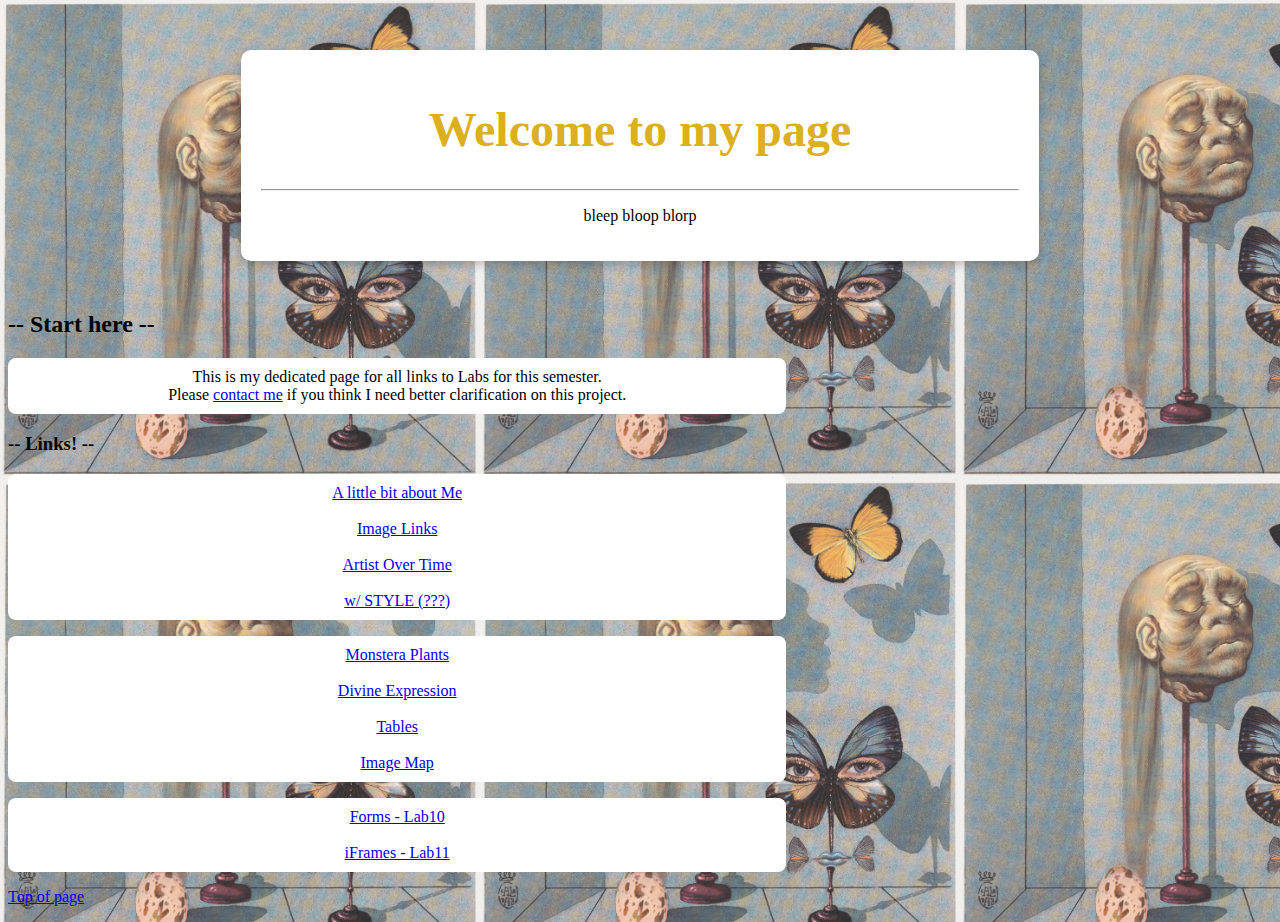
<file: index.html>
<!DOCTYPE html>
<html>
	<head>
		<title>School Project 2025</title>
	<style>
		a:link { color: ##0975C8; }   
		a:visited { color: #F58027; } 
		a:active { color: #9CF527; } 
	</style>	
	</head>

	<body style="background-image: url('La_Limite.jpg');
		background-repeat: repeat; background-size: 480px 480px; background-color: lightgray;">
	
	<div style="background-color: white; 
                color: black; 
                padding: 20px; 
                border-radius: 10px; 
                width: 60%; 
                margin: 50px auto; 
                box-shadow: 0px 4px 10px rgba(0,0,0,0.2); 
                text-align: center;">
		<h1 style="color: #DBAF1D; 
               font-size: 48px; 
               font-family: 'Bohemian Typewriter'; 
               text-align: center;"> Welcome to my page </h1><hr />
			<p>bleep bloop blorp</p></div>
			
		<h2 id="top">-- Start here -- </h2> 
			<p style="background-color: white; 
			color: black; 
			padding: 10px; 
			border-radius: 8px; 
			width: 60%;
			text-align: center">
			 This is my dedicated page for all links to Labs for this semester.<br />
			Please <a href="mailto:honeycutt.k223485@stu.sanjac.edu"> contact me</a> if you think I need better clarification on this project.
			 </p>
			
		<h3>-- Links! --</h3> 
			<p style="background-color: white; 
			color: black; 
			padding: 10px; 
			border-radius: 8px; 
			width: 60%;
			text-align: center">
			<a href="Lab1.html"> A little bit about Me </a><br /><br />
			<a href="lab3.html">Image Links</a><br /><br />
			<a href="lab4.html">Artist Over Time</a><br /> <br />
			<a href="lab5.html">w/ STYLE (???)</a><br />
			</p>
		
			<p style="background-color: white; 
			color: black; 
			padding: 10px; 
			border-radius: 8px; 
			width: 60%;
			text-align: center">
			<a href="lab6a.html">Monstera Plants</a><br /><br />
			<a href="lab7.html">Divine Expression</a><br /> <br />
			<a href="lab8.html">Tables</a><br /><br />
			<a href="lab9.html">Image Map</a><br />
			</p> 

			<p style="background-color: white; 
			color: black; 
			padding: 10px; 
			border-radius: 8px; 
			width: 60%;
			text-align: center">
			<a href="lab10.html">Forms - Lab10 </a><br /><br />
			<a href="LAB11.html">iFrames - Lab11 </a><br />	
			</p> 
		
			
<!--additional content --> 
	<p><a href="#top">Top of page</a></p>
 
 </body>
 </html>
</file>
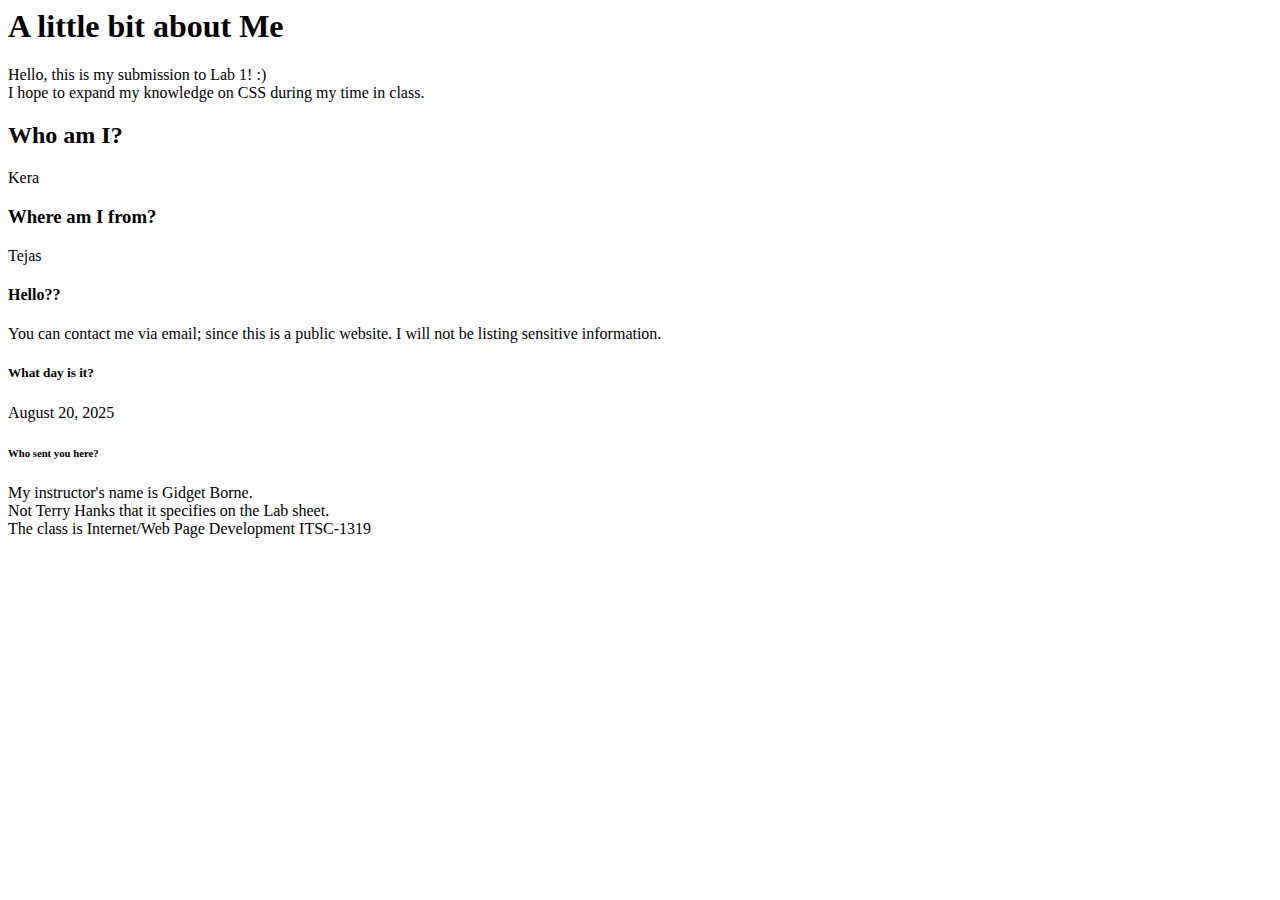
<file: Lab1.html>
<html>
	<head>
		<title>Web Development Lab 1</title>
	</head>
	<body>
		<h1>A little bit about Me</h1>
			<p>Hello, this is my submission to Lab 1! :) </br>
				I hope to expand my knowledge on CSS during my time in class.</p>
		<h2> Who am I? </h2>
			<p>Kera</p>
		<h3> Where am I from? </h3>
			<p>Tejas</p>
		<h4> Hello?? </h4>
			<p>You can contact me via email; since this is a public website. I will not be listing sensitive information.</p>
		<h5> What day is it? </h5>
			<p>August 20, 2025</p>
		<h6> Who sent you here? </h6>
			<p> My instructor's name is Gidget Borne. </br> 
			Not Terry Hanks that it specifies on the Lab sheet. </br>
			The class is Internet/Web Page Development ITSC-1319</p>
	</body>
</html>
</file>
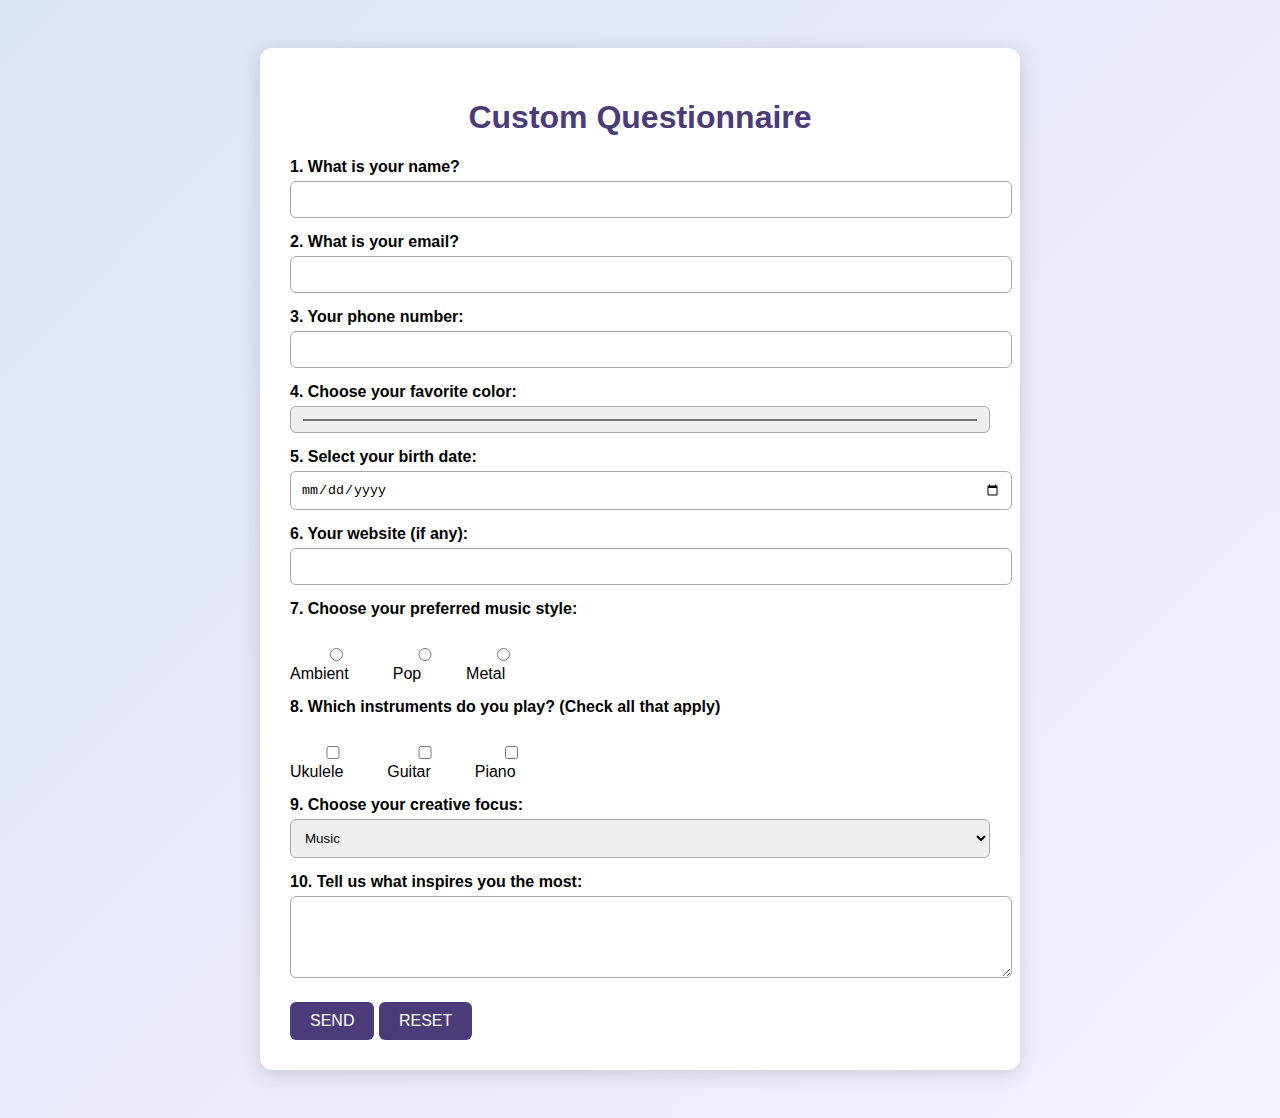
<file: lab10.html>
<!DOCTYPE html>
<html lang="en">
<head>
<meta charset="UTF-8" />
<meta name="viewport" content="width=device-width, initial-scale=1.0" />
<title>Custom Questionnaire</title>
<style>
  body {
    background: linear-gradient(135deg, #d9e4f5, #f7f0ff);
    font-family: Arial, sans-serif;
    padding: 40px;
  }
  .container {
    background: white;
    padding: 30px;
    max-width: 700px;
    margin: auto;
    border-radius: 12px;
    box-shadow: 0 4px 20px rgba(0,0,0,0.15);
  }
  h1 {
    text-align: center;
    color: #4b3b78;
  }
  label {
    font-weight: bold;
    display: block;
    margin-top: 15px;
  }
  input, textarea, select {
    width: 100%;
    padding: 10px;
    margin-top: 5px;
    border-radius: 6px;
    border: 1px solid #aaa;
  }
  .radio-group, .checkbox-group {
    margin-top: 10px;
  }
  .radio-group label,
  .checkbox-group label {
    font-weight: normal;
    display: inline-block;
    margin-right: 15px;
  }
  button {
    padding: 10px 20px;
    margin-top: 20px;
    border: none;
    background: #4b3b78;
    color: white;
    border-radius: 6px;
    cursor: pointer;
    font-size: 16px;
  }
  button:hover {
    background: #362a58;
  }
</style>
</head>
<body>
  <div class="container">
    <h1>Custom Questionnaire</h1>
    <form enctype="text/plain">

      <label for="name">1. What is your name?</label>
      <input type="text" id="name" name="name" />

      <label for="email">2. What is your email?</label>
      <input type="email" id="email" name="email" />

      <label for="tel">3. Your phone number:</label>
      <input type="tel" id="tel" name="tel" />

      <label for="favcolor">4. Choose your favorite color:</label>
      <input type="color" id="favcolor" name="favcolor" />

      <label for="birth">5. Select your birth date:</label>
      <input type="date" id="birth" name="birth" />

      <label for="website">6. Your website (if any):</label>
      <input type="url" id="website" name="website" />

      <label>7. Choose your preferred music style:</label>
      <div class="radio-group">
        <label><input type="radio" name="music" value="ambient" /> Ambient</label>
        <label><input type="radio" name="music" value="pop" /> Pop</label>
        <label><input type="radio" name="music" value="metal" /> Metal</label>
      </div>

      <label>8. Which instruments do you play? (Check all that apply)</label>
      <div class="checkbox-group">
        <label><input type="checkbox" name="instrument" value="ukulele" /> Ukulele</label>
        <label><input type="checkbox" name="instrument" value="guitar" /> Guitar</label>
        <label><input type="checkbox" name="instrument" value="piano" /> Piano</label>
      </div>

      <label for="select">9. Choose your creative focus:</label>
      <select id="select" name="focus">
        <option value="music">Music</option>
        <option value="art">Art</option>
        <option value="writing">Writing</option>
        <option value="spirituality">Spirituality</option>
      </select>

      <label for="textarea">10. Tell us what inspires you the most:</label>
      <textarea id="textarea" name="inspiration" rows="4"></textarea>

      <button type="submit">SEND</button>
      <button type="reset">RESET</button>

    </form>
  </div>
</body>
</html>
</file>
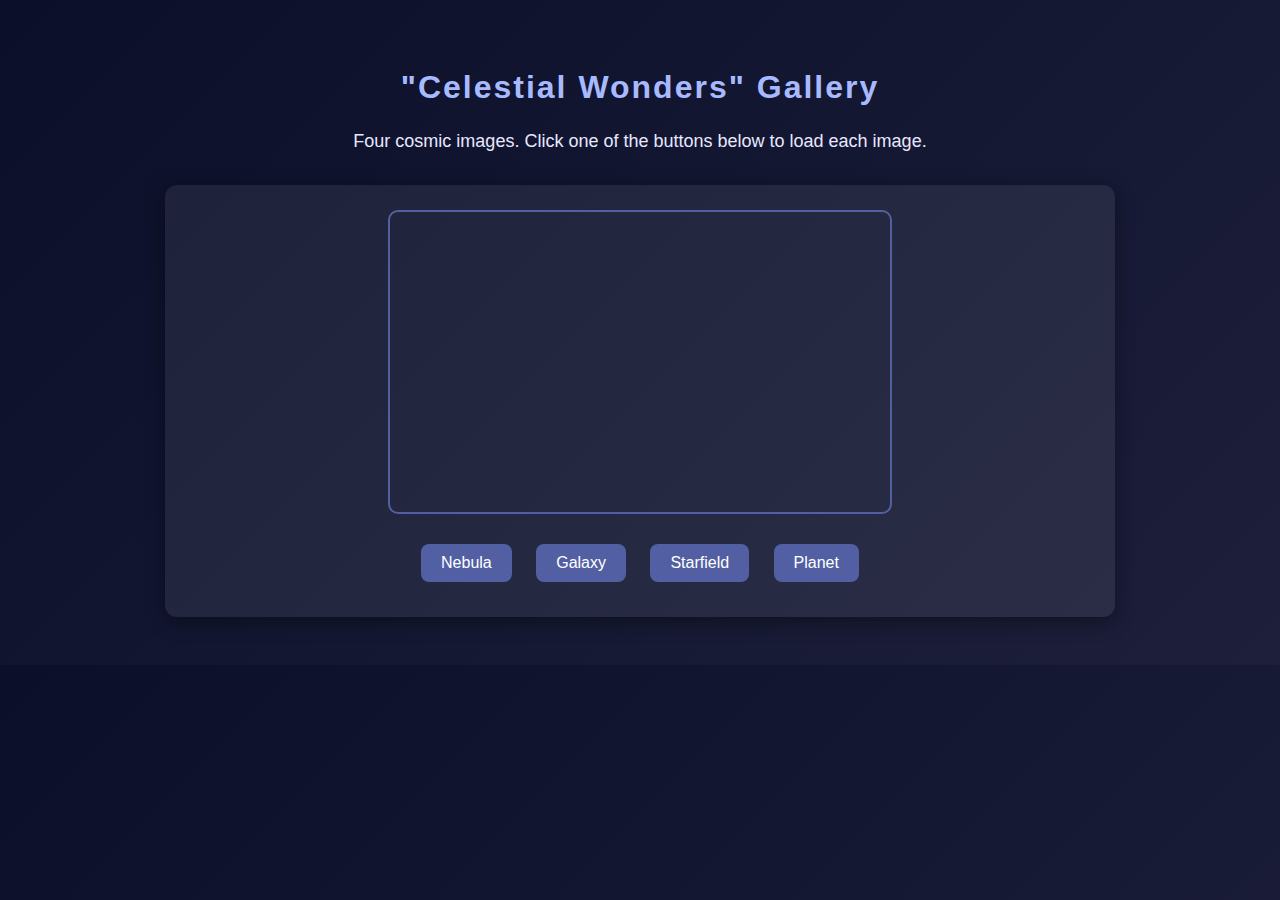
<file: LAB11.html>
<!DOCTYPE html>
<html lang="en">
<head>
<meta charset="UTF-8" />
<meta name="viewport" content="width=device-width, initial-scale=1.0" />
<title>Celestial Gallery</title>
<style>
  body {
    font-family: Arial, sans-serif;
    background: linear-gradient(135deg, #0b0f29, #1d1f3b);
    color: #e8e8ff;
    padding: 40px;
  }
  h1 {
    text-align: center;
    letter-spacing: 2px;
    color: #a7baff;
  }
  p {
    text-align: center;
    max-width: 700px;
    margin: 10px auto 30px auto;
    font-size: 18px;
    line-height: 1.5;
  }
  .gallery-container {
    max-width: 900px;
    margin: auto;
    background: rgba(255,255,255,0.07);
    padding: 25px;
    border-radius: 12px;
    box-shadow: 0 4px 20px rgba(0,0,0,0.4);
  }
  iframe {
    width: 500px;
    height: 300px;
    border: 2px solid #5260a3;
    border-radius: 10px;
    margin-bottom: 20px;
    display: block;
    margin: 0 auto 20px auto;
  }
  .button-row {
    text-align: center;
    margin-top: 20px;
  }
  .button-row a {
    display: inline-block;
    margin: 10px;
    padding: 10px 20px;
    background: #5260a3;
    color: white;
    border-radius: 8px;
    text-decoration: none;
    transition: 0.3s;
  }
  .button-row a:hover {
    background: #3c487a;
  }
</style>
</head>
<body>

  <h1>"Celestial Wonders" Gallery</h1>
  <p>Four cosmic images. Click one of the buttons below to load each image.</p>

  <div class="gallery-container">
    <iframe src="https://images.unsplash.com/photo-1444703686981-a3abbc4d4fe3?fit=crop&w=500&h=300" name="viewer"></iframe>

    <div class="button-row">
      <a href="https://images.unsplash.com/photo-1444703686981-a3abbc4d4fe3?fit=crop&w=500&h=300" target="viewer">Nebula</a>
      <a href="https://images.unsplash.com/photo-1462331940025-496dfbfc7564?fit=crop&w=500&h=300" target="viewer">Galaxy</a>
      <a href="https://images.unsplash.com/photo-1446776811953-b23d57bd21aa?fit=crop&w=500&h=300l" target="viewer">Starfield</a>
      <a href="https://images.unsplash.com/photo-1476610182048-b716b8518aae?fit=crop&w=500&h=300" target="viewer">Planet</a>
    </div>
  </div>

</body>
</html>
</file>
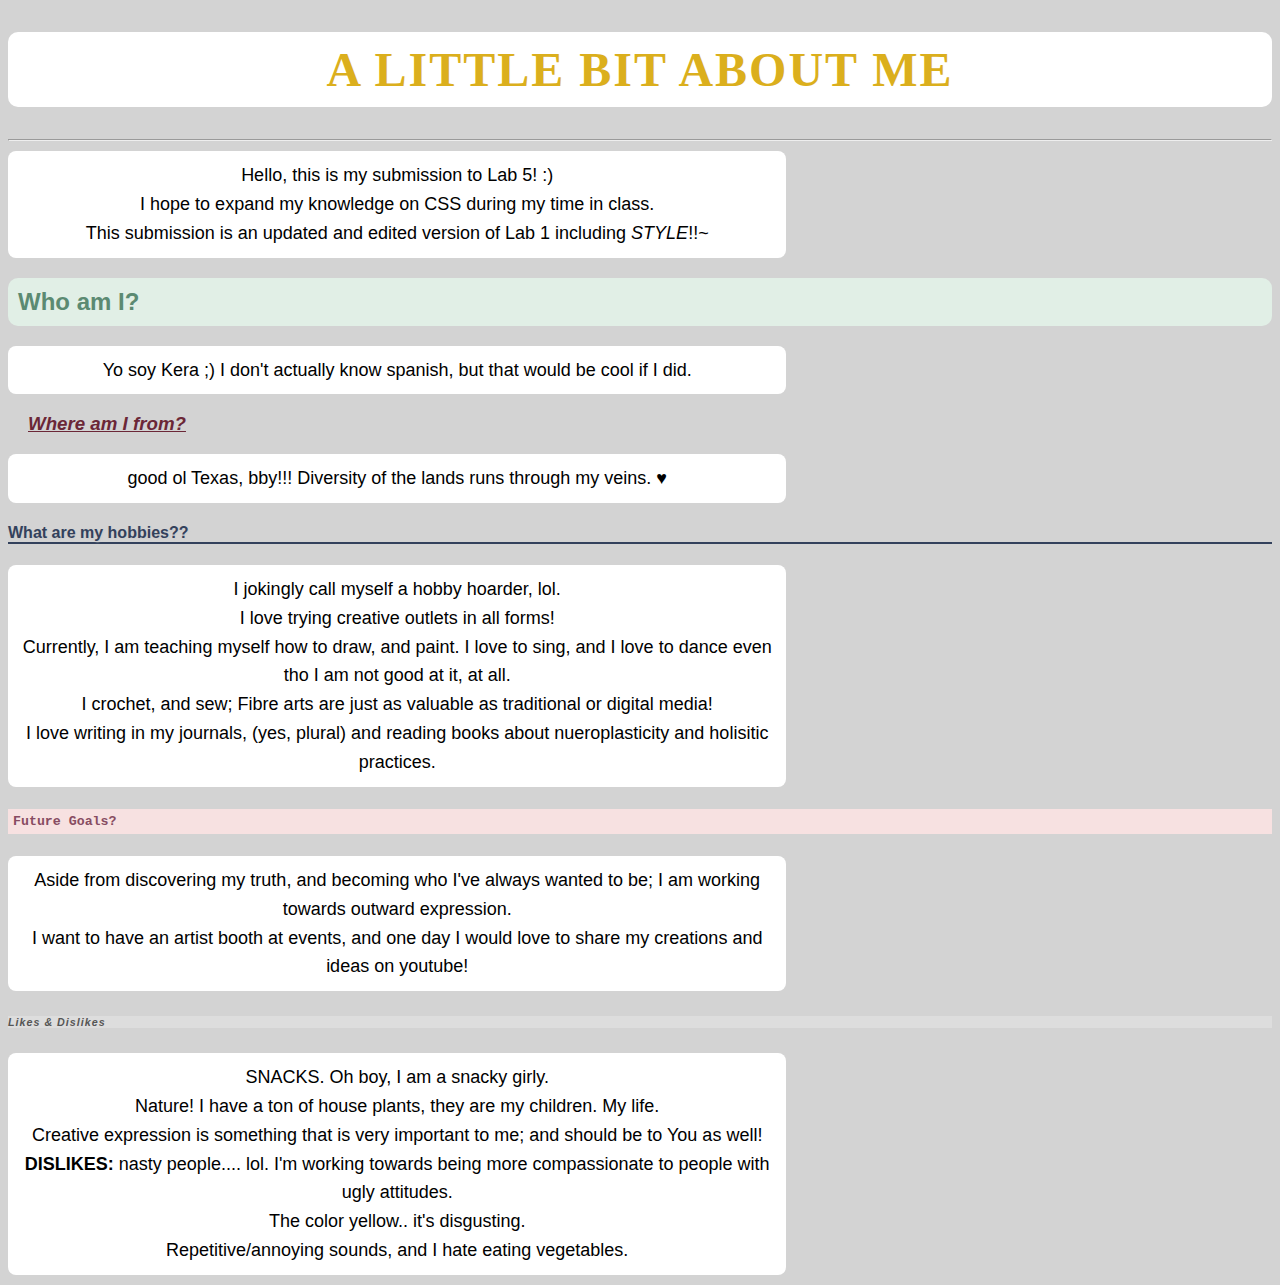
<file: lab5.html>
<!DOCTYPE html>
<html>
<head>
    <title>w/ STYLE</title>
    <link rel="stylesheet" href="styles.css">
	</head>

	<body>
			<h1 style="color: #DBAF1D;
                background-color: white; 
                padding: 10px; 
                border-radius: 10px;
               font-size: 48px; 
               font-family: 'Bohemian Typewriter'; 
               text-align: center;">A little bit about Me</h1>
            <hr />
			<p style="background-color: white; 
			color: black; 
			padding: 10px; 
			border-radius: 8px; 
			width: 60%;
			text-align: center">Hello, this is my submission to Lab 5! :) </br>
				I hope to expand my knowledge on CSS during my time in class.</br>
                This submission is an updated and edited version of Lab 1 including <EM>STYLE</EM>!!~</p>
		<h2> Who am I? </h2>
			<p style="background-color: white; 
			color: black; 
			padding: 10px; 
			border-radius: 8px; 
			width: 60%;
			text-align: center">Yo soy Kera ;)
                I don't actually know spanish, but that would be cool if I did.</p>
		<h3> Where am I from? </h3>
			<p style="background-color: white; 
			color: black; 
			padding: 10px; 
			border-radius: 8px; 
			width: 60%;
			text-align: center">good ol Texas, bby!!! Diversity of the lands runs through my veins. ♥</p>
		<h4> What are my hobbies?? </h4>
			<p style="background-color: white; 
			color: black; 
			padding: 10px; 
			border-radius: 8px; 
			width: 60%;
			text-align: center">I jokingly call myself a hobby hoarder, lol. </br>
               I love trying creative outlets in all forms!</br>
               Currently, I am teaching myself how to draw, and paint. I love to sing, and I love to dance even tho I am not good at it, at all.</br>
               I crochet, and sew; Fibre arts are just as valuable as traditional or digital media!</br>
               I love writing in my journals, (yes, plural) and reading books about nueroplasticity and holisitic practices.</p>
		<h5> Future Goals? </h5>
			<p style="background-color: white; 
			color: black; 
			padding: 10px; 
			border-radius: 8px; 
			width: 60%;
			text-align: center">Aside from discovering my truth, and becoming who I've always wanted to be; I am working towards outward expression.</br>
                I want to have an artist booth at events, and one day I would love to share my creations and ideas on youtube!</p>
		<h6> Likes & Dislikes </h6>
			<p style="background-color: white; 
			color: black; 
			padding: 10px; 
			border-radius: 8px; 
			width: 60%;
			text-align: center">SNACKS. Oh boy, I am a snacky girly. </br> 
			Nature! I have a ton of house plants, they are my children. My life. </br>
			Creative expression is something that is very important to me; and should be to You as well! </br>
            <strong>DISLIKES:</strong> nasty people.... lol. I'm working towards being more compassionate to people with ugly attitudes.</br>
                The color yellow.. it's disgusting.</br>
                Repetitive/annoying sounds, and I hate eating vegetables.</p>
	</body>
</html>
</file>
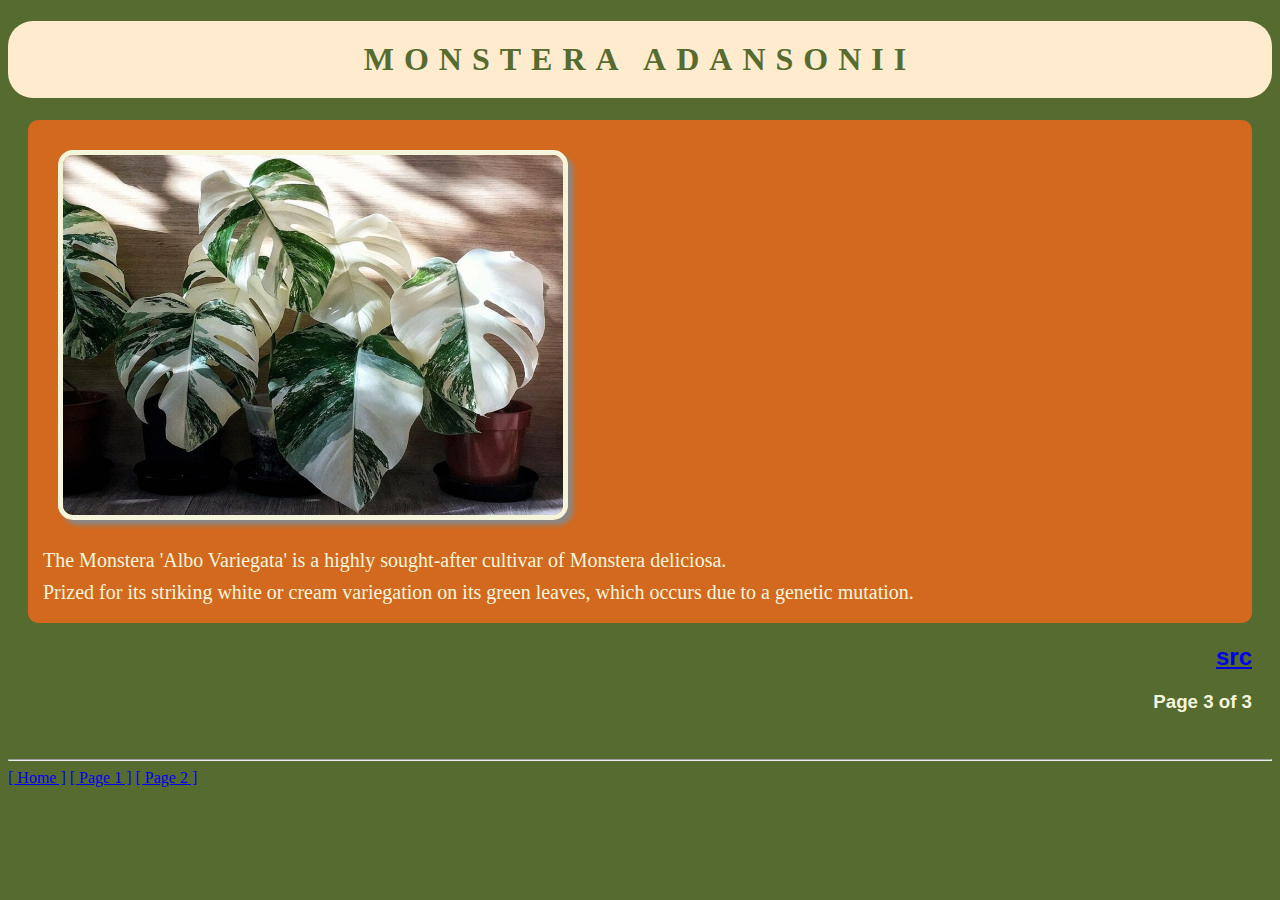
<file: lab6c.html>
<!DOCTYPE html>
<html>
    <head>
        <Title>Lab 6</Title>
        <link rel="stylesheet" href="lab6styles.css">
    </head>

<body>
    <h1> Monstera Adansonii </h1>
        <p> <img src="monsteraalbo.jpg" alt="Monstera Albo Variegeta rare plant" width="500" height="360" class="center"> <br />
            The Monstera 'Albo Variegata' is a highly sought-after cultivar of Monstera deliciosa. <br />
            Prized for its striking white or cream variegation on its green leaves, which occurs due to a genetic mutation. <br />
         </p>

    <h2><a href="https://thursd.com/articles/monstera-deliciosa-albo-variegata-the-most-expensive-plants-in-the-world">src</a></h2>
    <h3> Page 3 of 3 </h3><br />
    <hr /> 
    <a href="https://theobsidiansakura.github.io/mypersonalwebpage/">[ Home ]</a> 
    <a href="lab6a.html">[ Page 1 ]</a>
    <a href="lab6b.html">[ Page 2 ]</a>
    
</body>

</html>
</file>
<file: styles.css>
body {
  background-color: lightgrey;
  font-family: Verdana, sans-serif;
}

h1 {
  color: #DBAF1D; 
  text-align: center;
  letter-spacing: 2px;
  text-transform: uppercase;
}

h2 {
  color: #5b8a72;
  background-color: #e1efe6;
  padding: 10px;
  border-radius: 10px;
}

h3 {
  color: #6b2737;
  text-decoration: underline;
  font-style: italic;
  margin-left: 20px;
}

h4 {
  color: #33415c;
  font-weight: bold;
  text-shadow: 1px 1px 2px #ccc;
  border-bottom: 2px solid #33415c;
}

h5 {
  color: #874c62;
  font-family: "Courier New", monospace;
  background-color: #f7e1e1;
  padding: 5px;
}

h6 {
  color: #555;
  font-style: oblique;
  background-color: #ddd;
  letter-spacing: 1px;
}

/* Paragraph and Inline Styles */
p {
  color: #333;
  font-size: 18px;
  line-height: 1.6;
  margin: 10px 0;
}

span {
  color: #b22222;
  font-weight: bold;
  font-size: 16px;
  background-color: #f9e0e0;
}

div {
  background-color: #dbe9f4;
  border: 2px solid #5f7a89;
  padding: 15px;
  margin-top: 15px;
}
</file>
<file: lab6styles.css>
body {
    background-color: darkolivegreen;
    font-family:'Times New Roman', Times, serif; 
}

h1 {
  color: darkolivegreen;
  font-weight: bold;
  background-color: blanchedalmond;
  border-radius: 25px;
  padding: 20px;
  text-align: center;
  letter-spacing: 10px;
  text-transform: uppercase;
}

h2 {
  font-family: Arial, Helvetica, sans-serif;
  color:beige;
  margin: 20px;
  text-align: right;
}

h3{
  font-family:'Lucida Sans', 'Lucida Sans Regular', 'Lucida Grande', 'Lucida Sans Unicode', Geneva, Verdana, sans-serif;
  color: beige;
  margin: 20px;
  text-align: right;
}

img{

  margin: 15px;
  border: 5px solid beige;
  border-radius: 15px;
  box-shadow: 5px 5px 5px #888888;
}

p {
  background-color:chocolate;
  color: beige;
  font-size: 20px;
  line-height: 1.6;
  margin: 20px;
  padding: 15px;
  border-radius: 10px;  
}
</file>
